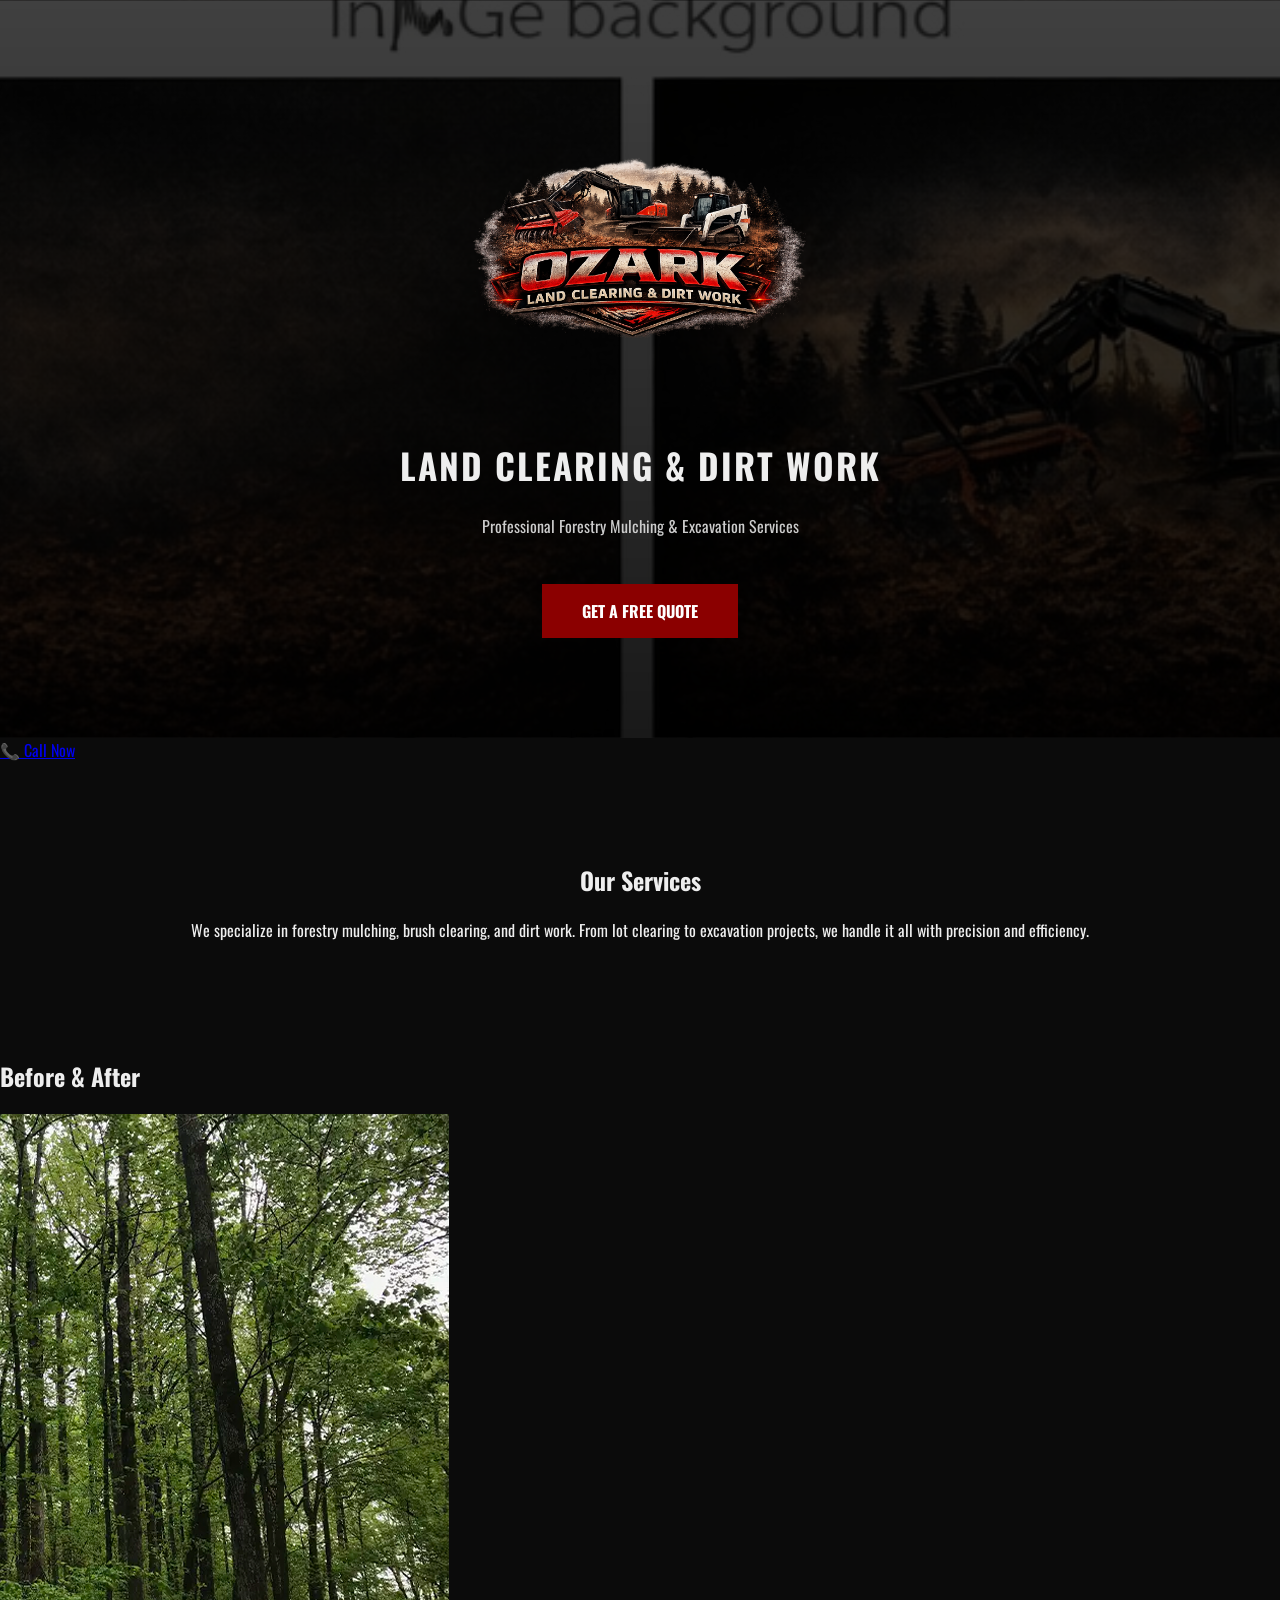
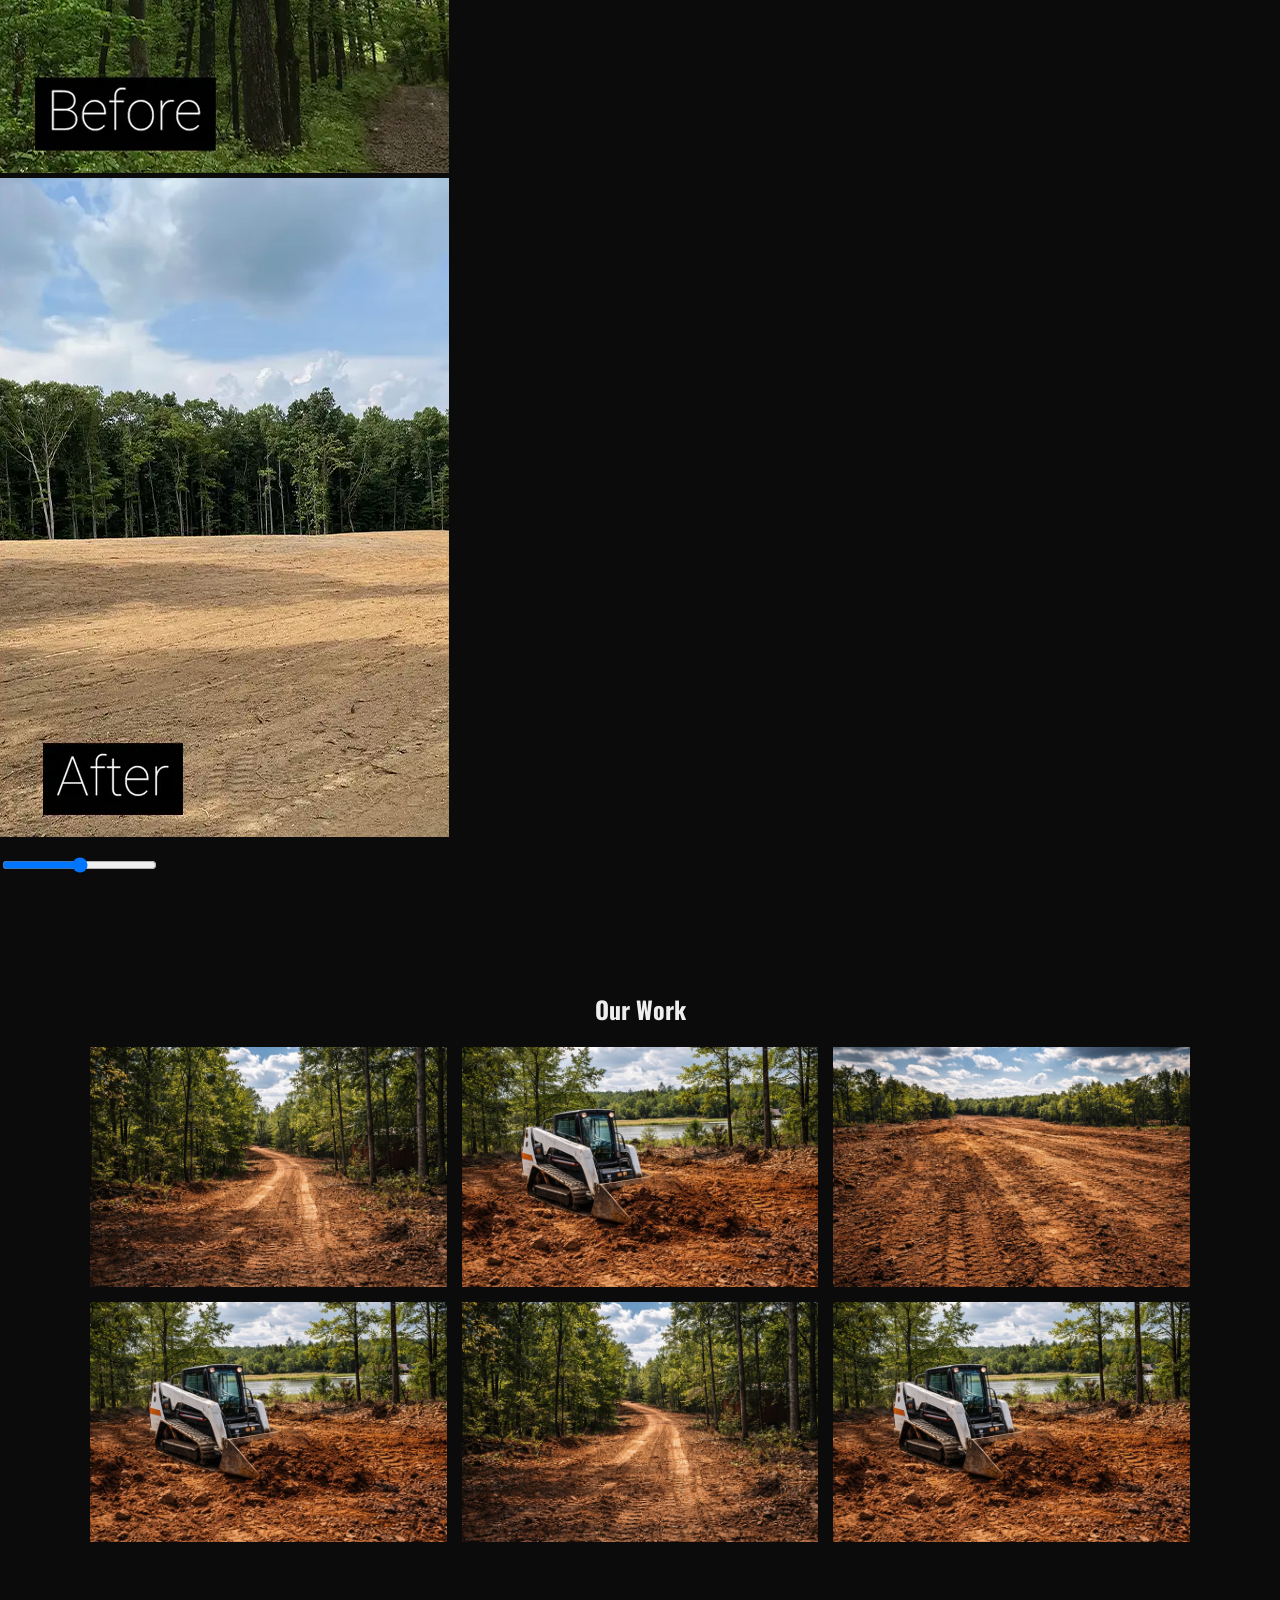
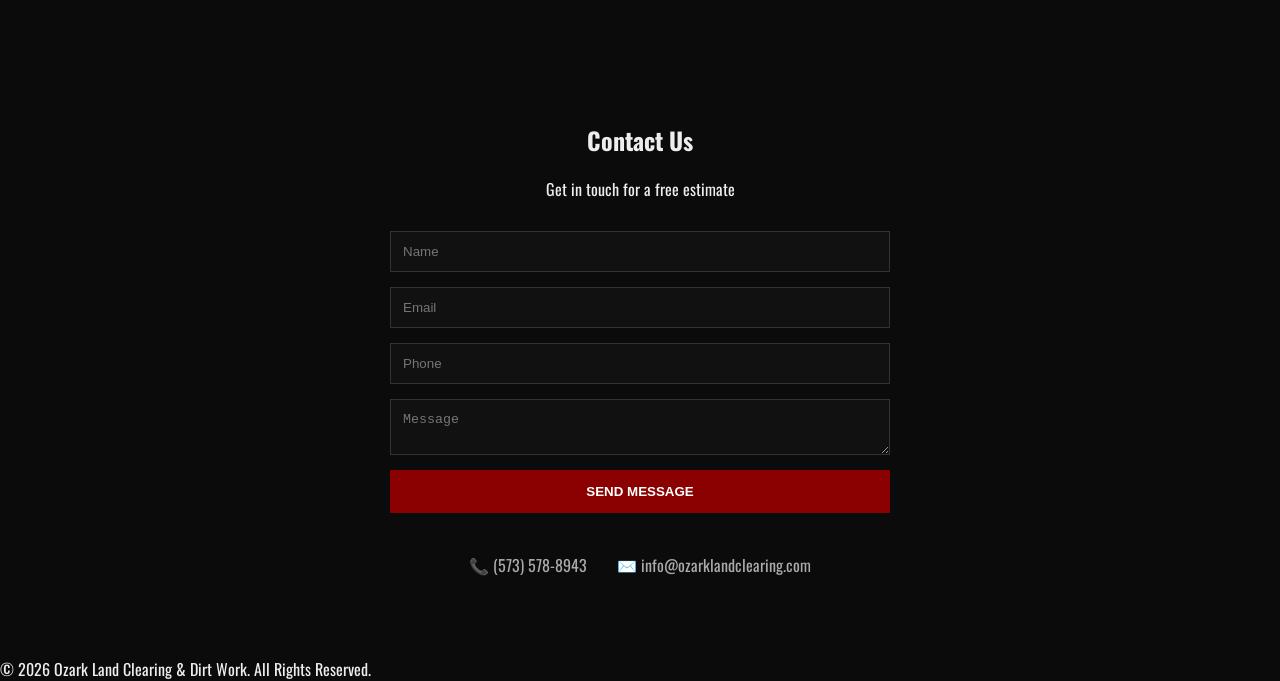
<file: index.html>
<!DOCTYPE html>
<html lang="en">
<head>
<meta charset="UTF-8">
<meta name="viewport" content="width=device-width, initial-scale=1.0">

<title>Lake of the Ozarks Forestry Mulching | Ozark Land Clearing & Dirt Work</title>

<meta name="description" content="Professional forestry mulching, brush clearing, and skid steer dirt work services in Lake of the Ozarks, Camdenton, and Osage Beach. Free estimates available.">

<meta name="keywords" content="Lake of the Ozarks forestry mulching, brush clearing Lake of the Ozarks, skid steer services Missouri, land clearing Camdenton, dirt work Osage Beach">

<meta name="author" content="Ozark Land Clearing & Dirt Work">
<script type="application/ld+json">
{
  "@context": "https://schema.org",
  "@type": "LocalBusiness",
  "name": "Ozark Land Clearing & Dirt Work",
  "image": "https://jeffrwinters.github.io/ozarklandclearing/images/logo.png",
  "url": "https://jeffrwinters.github.io/ozarklandclearing/",
  "telephone": "+1-573-578-8943",
  "description": "Forestry mulching, brush clearing, and skid steer dirt work services in Lake of the Ozarks, Camdenton, and Osage Beach.",
  "address": {
    "@type": "PostalAddress",
    "addressLocality": "Lake of the Ozarks",
    "addressRegion": "MO",
    "addressCountry": "US"
  },
  "areaServed": [
    {
      "@type": "City",
      "name": "Camdenton"
    },
    {
      "@type": "City",
      "name": "Osage Beach"
    },
    {
      "@type": "City",
      "name": "Sunrise Beach"
    }
  ],
  "serviceType": [
    "Forestry Mulching",
    "Brush Clearing",
    "Dirt Work",
    "Skid Steer Services"
  ]
}
</script>

<link rel="canonical" href="https://jeffrwinters.github.io/ozarklandclearing/">

<link rel="stylesheet" href="css/style.css">
<link href="https://fonts.googleapis.com/css2?family=Oswald:wght@400;600;700&display=swap" rel="stylesheet">
</head>
<body>

<header class="hero">
  <div class="dust-layer"></div>
  <img src="images/logo.png" class="logo" alt="Ozark Land Clearing & Dirt Work">
  <h1>LAND CLEARING & DIRT WORK</h1>
  <p>Professional Forestry Mulching & Excavation Services</p>
  <a href="#contact" class="cta">GET A FREE QUOTE</a>
</header>
<a href="tel:5735788943" class="mobile-call">
  📞 Call Now
</a>
<section class="services">
  <h2>Our Services</h2>
  <p>
    We specialize in forestry mulching, brush clearing, and dirt work.
    From lot clearing to excavation projects, we handle it all with
    precision and efficiency.
  </p>
</section>

<section class="before-after">
  <h2>Before & After</h2>
  <div class="slider">
    <img src="images/before.png" alt="Before land clearing">
    <div class="overlay">
      <img src="images/after.png" alt="After land clearing">
    </div>
    <input type="range" min="0" max="100" value="50" class="slider-control">
  </div>
</section>

<section class="gallery">
  <h2>Our Work</h2>
  <div class="grid">
    <img src="images/gallery-1.jpg">
    <img src="images/gallery-2.jpg">
    <img src="images/gallery-3.jpg">
    <img src="images/gallery-4.jpg">
    <img src="images/gallery-5.jpg">
    <img src="images/gallery-6.jpg">
  </div>
</section>

<section id="contact" class="contact">
  <h2>Contact Us</h2>
  <p>Get in touch for a free estimate</p>

  <form action="https://formspree.io/f/yourformid" method="POST">
    <input type="text" name="name" placeholder="Name" required>
    <input type="email" name="email" placeholder="Email" required>
    <input type="tel" name="phone" placeholder="Phone">
    <textarea name="message" placeholder="Message"></textarea>
    <button type="submit">SEND MESSAGE</button>
  </form>

  <div class="footer-info">
    <span>📞 (573) 578-8943</span>
    <span>✉️ info@ozarklandclearing.com</span>
  </div>
</section>
<script>
const sections = document.querySelectorAll("section");

const observer = new IntersectionObserver(entries => {
  entries.forEach(entry => {
    if(entry.isIntersecting){
      entry.target.classList.add("visible");
    }
  });
});

sections.forEach(section => observer.observe(section));
</script>
<script>
const slider = document.querySelector(".slider-control");
const overlay = document.querySelector(".overlay");

if(slider){
  slider.addEventListener("input", function(){
    overlay.style.width = this.value + "%";
  });
}
</script>
<script>
const logo = document.querySelector(".logo");

window.addEventListener("scroll", () => {
  const offset = window.scrollY * 0.08;
  logo.style.transform = `translateY(${offset}px)`;
});
</script>
<script>
const dustLayer = document.querySelector(".dust-layer");

// Create particles
for (let i = 0; i < 25; i++) {
  const particle = document.createElement("div");
  particle.classList.add("dust");
  particle.style.left = Math.random() * 100 + "%";
  particle.style.top = Math.random() * 100 + "%";
  particle.dataset.speed = (Math.random() * 0.5 + 0.2).toFixed(2);
  dustLayer.appendChild(particle);
}

const particles = document.querySelectorAll(".dust");

window.addEventListener("scroll", () => {
  const scrollY = window.scrollY;

  particles.forEach(p => {
    const speed = p.dataset.speed;
    p.style.transform = `translateY(${scrollY * speed * 0.05}px)`;
  });
});
</script>
<script>
const hero = document.querySelector(".hero");
const dustLayer = document.querySelector(".dust-layer");

// Create dust particles
for (let i = 0; i < 25; i++) {
  const particle = document.createElement("div");
  particle.classList.add("dust");
  particle.style.left = Math.random() * 100 + "%";
  particle.style.top = Math.random() * 100 + "%";
  particle.dataset.speed = (Math.random() * 0.5 + 0.2).toFixed(2);
  dustLayer.appendChild(particle);
}

const particles = document.querySelectorAll(".dust");

window.addEventListener("scroll", () => {
  const scrollY = window.scrollY;
  const heroHeight = hero.offsetHeight;

  // Move particles
  particles.forEach(p => {
    const speed = p.dataset.speed;
    p.style.transform = `translateY(${scrollY * speed * 0.05}px)`;
  });

  // Fade dust as user scrolls past hero
  const fadePoint = heroHeight * 0.6;
  const opacity = Math.max(0, 1 - scrollY / fadePoint);

  dustLayer.style.opacity = opacity;
});
</script>
<footer>
  © 2026 Ozark Land Clearing & Dirt Work. All Rights Reserved.
</footer>

<script>
  <!-- dust script here -->
</script>

</body>
</html>
</file>
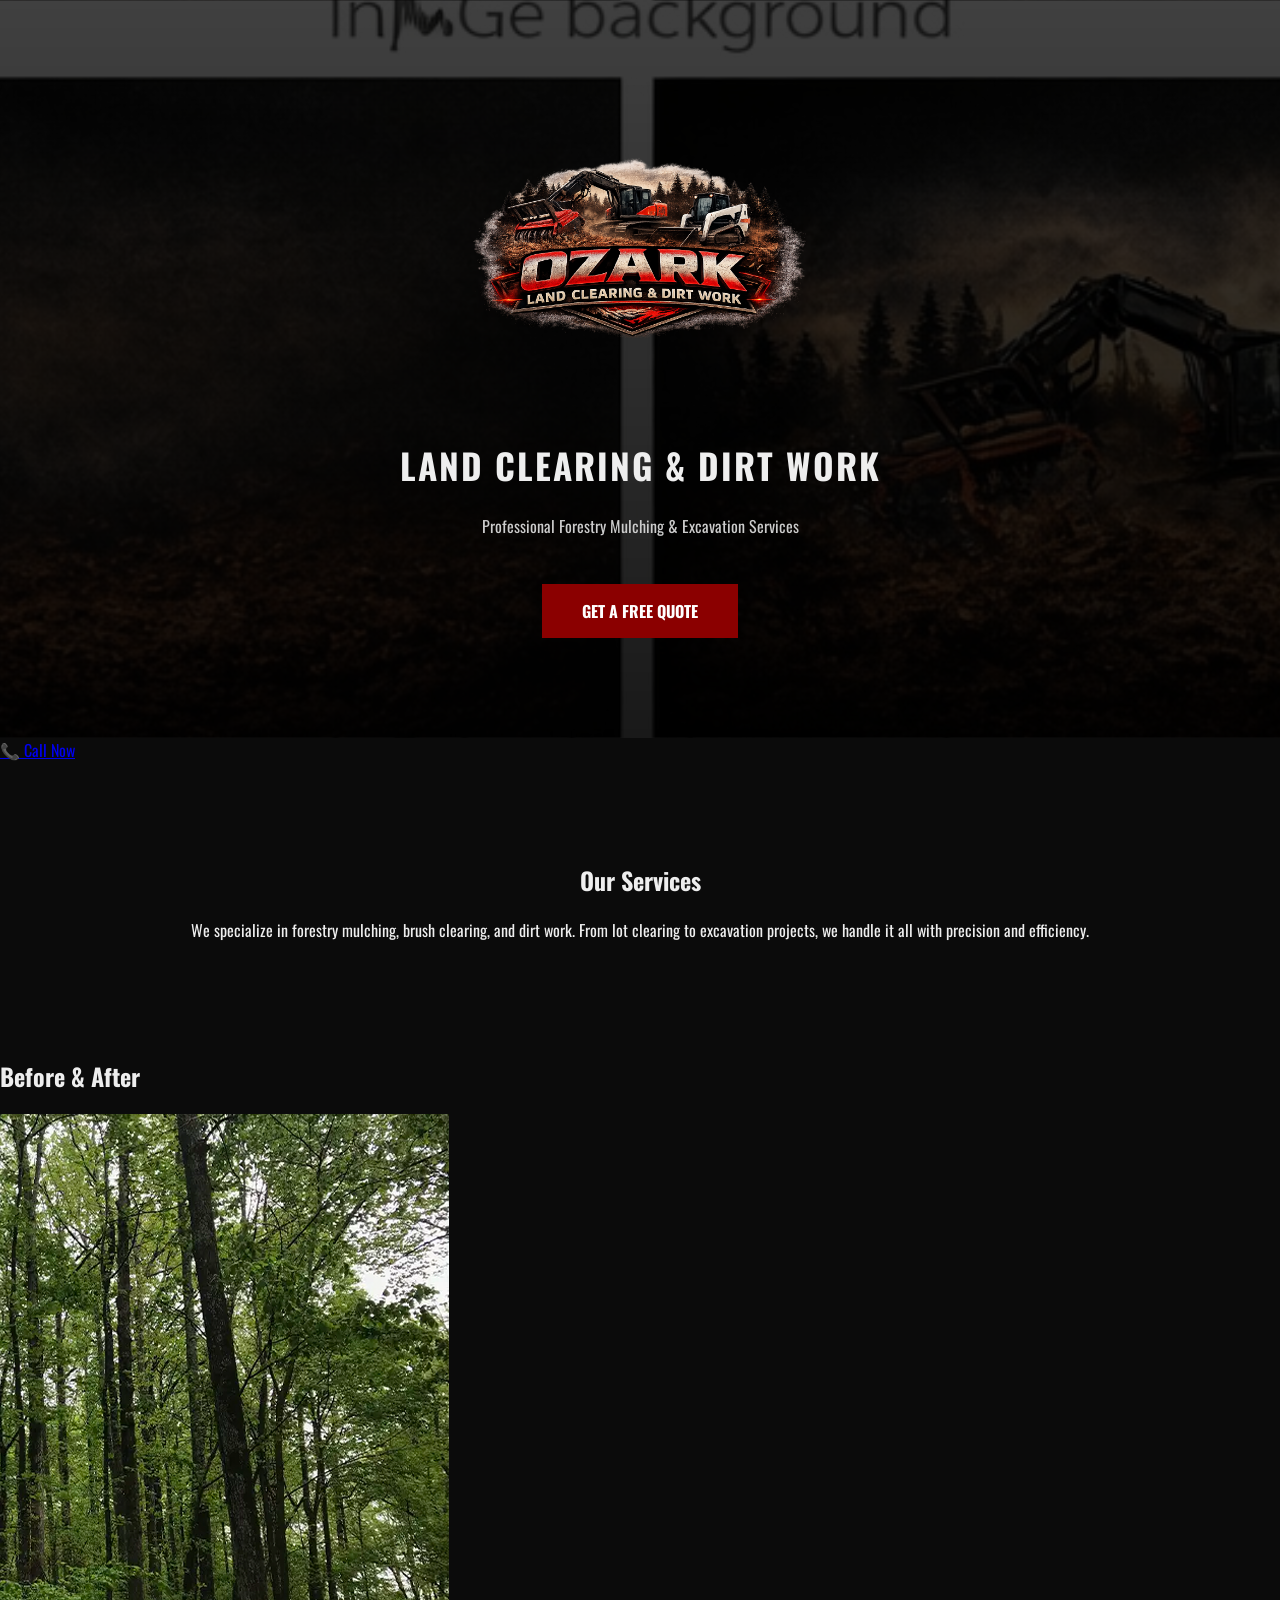
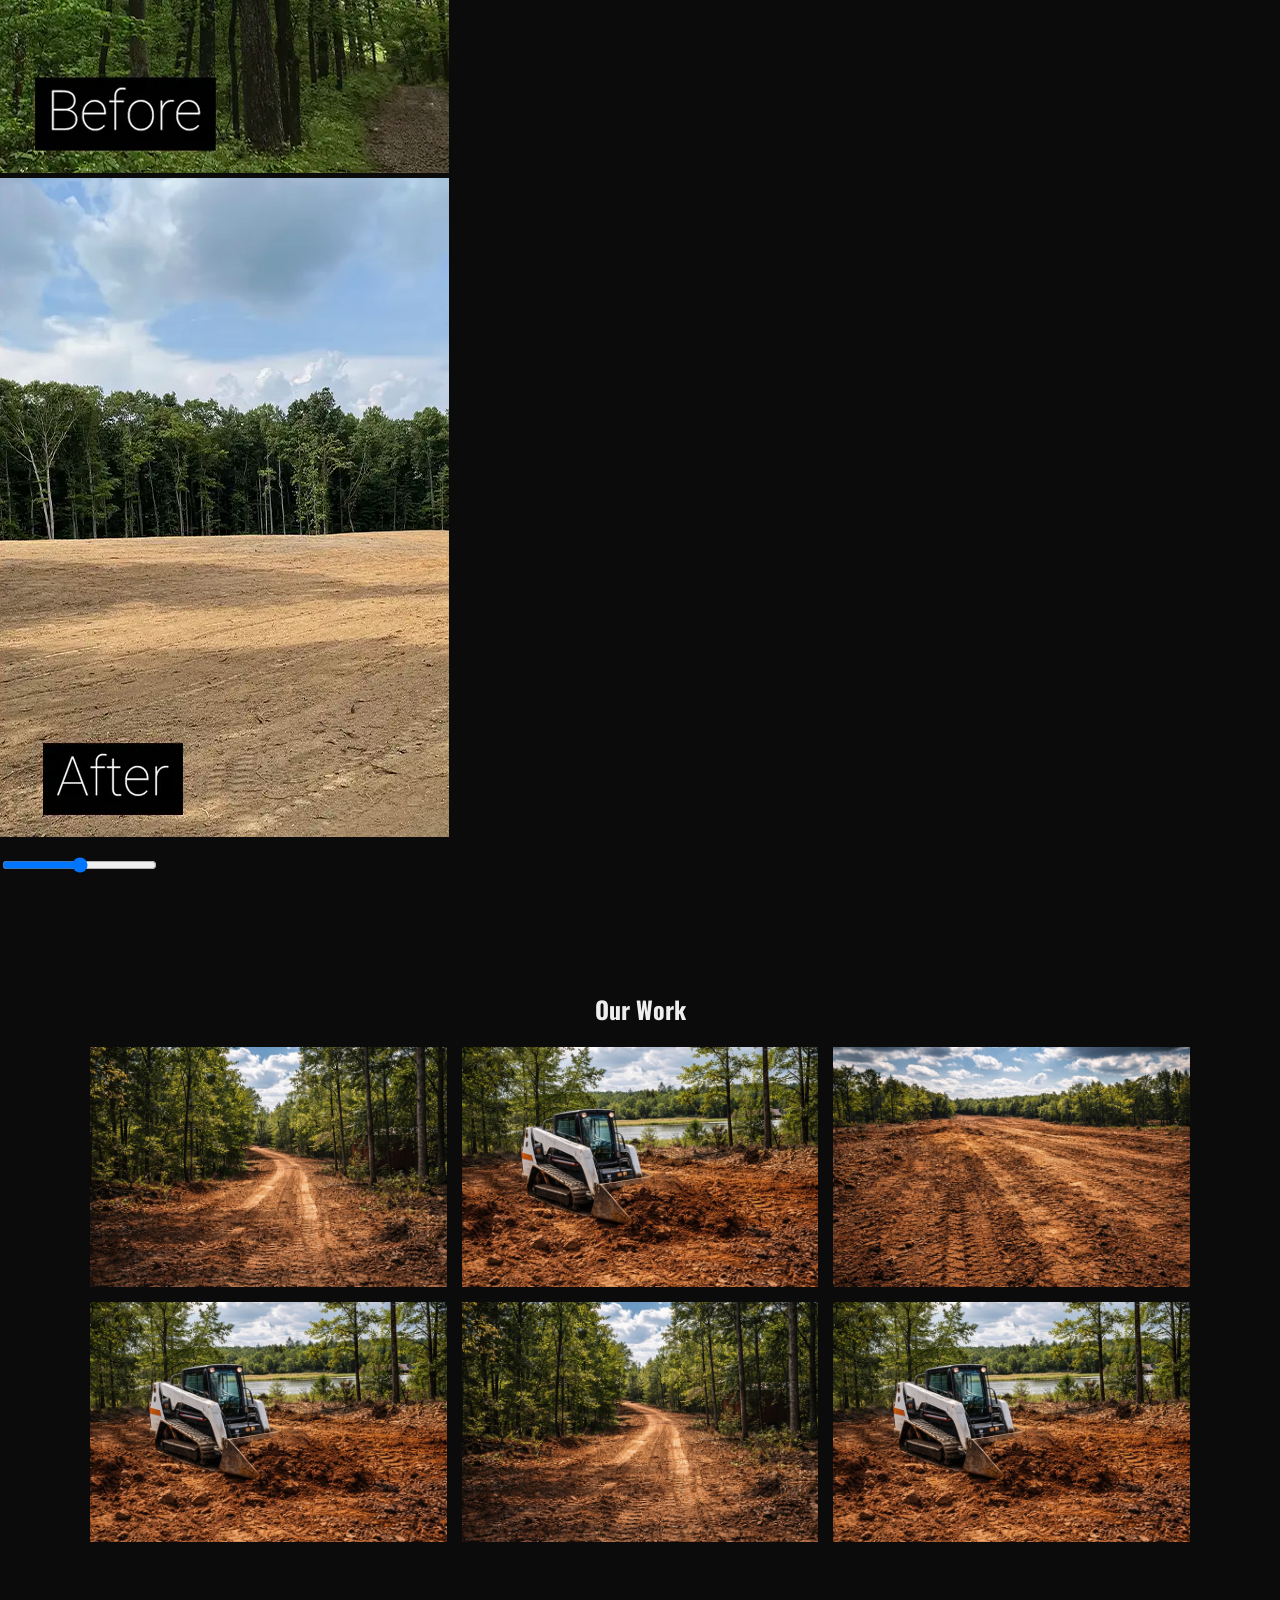
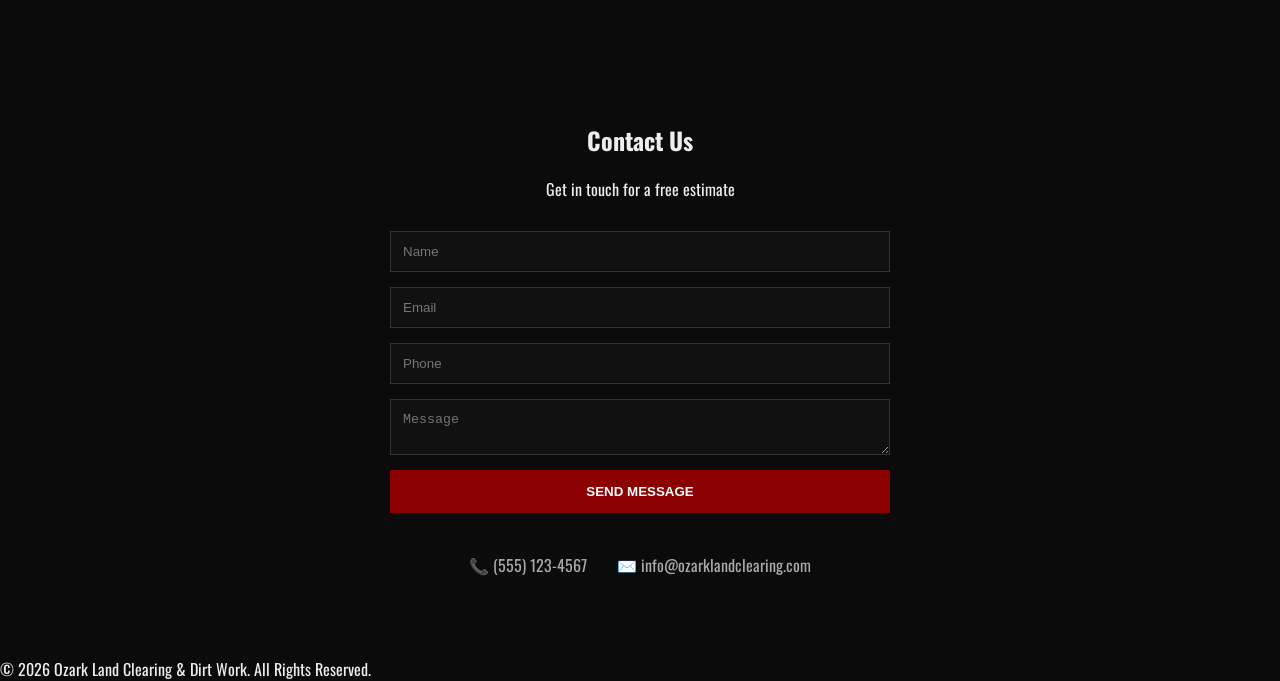
<file: index - Copy (2).html>
<!DOCTYPE html>
<html lang="en">
<head>
<meta charset="UTF-8">
<meta name="viewport" content="width=device-width, initial-scale=1.0">

<title>Lake of the Ozarks Forestry Mulching | Ozark Land Clearing & Dirt Work</title>

<meta name="description" content="Professional forestry mulching, brush clearing, and skid steer dirt work services in Lake of the Ozarks, Camdenton, and Osage Beach. Free estimates available.">

<meta name="keywords" content="Lake of the Ozarks forestry mulching, brush clearing Lake of the Ozarks, skid steer services Missouri, land clearing Camdenton, dirt work Osage Beach">

<meta name="author" content="Ozark Land Clearing & Dirt Work">
<script type="application/ld+json">
{
  "@context": "https://schema.org",
  "@type": "LocalBusiness",
  "name": "Ozark Land Clearing & Dirt Work",
  "image": "https://jeffrwinters.github.io/ozarklandclearing/images/logo.png",
  "url": "https://jeffrwinters.github.io/ozarklandclearing/",
  "telephone": "+1-555-123-4567",
  "description": "Forestry mulching, brush clearing, and skid steer dirt work services in Lake of the Ozarks, Camdenton, and Osage Beach.",
  "address": {
    "@type": "PostalAddress",
    "addressLocality": "Lake of the Ozarks",
    "addressRegion": "MO",
    "addressCountry": "US"
  },
  "areaServed": [
    {
      "@type": "City",
      "name": "Camdenton"
    },
    {
      "@type": "City",
      "name": "Osage Beach"
    },
    {
      "@type": "City",
      "name": "Sunrise Beach"
    }
  ],
  "serviceType": [
    "Forestry Mulching",
    "Brush Clearing",
    "Dirt Work",
    "Skid Steer Services"
  ]
}
</script>

<link rel="canonical" href="https://jeffrwinters.github.io/ozarklandclearing/">

<link rel="stylesheet" href="css/style.css">
<link href="https://fonts.googleapis.com/css2?family=Oswald:wght@400;600;700&display=swap" rel="stylesheet">
</head>
<body>

<header class="hero">
  <div class="dust-layer"></div>
  <img src="images/logo.png" class="logo" alt="Ozark Land Clearing & Dirt Work">
  <h1>LAND CLEARING & DIRT WORK</h1>
  <p>Professional Forestry Mulching & Excavation Services</p>
  <a href="#contact" class="cta">GET A FREE QUOTE</a>
</header>
<a href="tel:5551234567" class="mobile-call">
  📞 Call Now
</a>
<section class="services">
  <h2>Our Services</h2>
  <p>
    We specialize in forestry mulching, brush clearing, and dirt work.
    From lot clearing to excavation projects, we handle it all with
    precision and efficiency.
  </p>
</section>

<section class="before-after">
  <h2>Before & After</h2>
  <div class="slider">
    <img src="images/before.png" alt="Before land clearing">
    <div class="overlay">
      <img src="images/after.png" alt="After land clearing">
    </div>
    <input type="range" min="0" max="100" value="50" class="slider-control">
  </div>
</section>

<section class="gallery">
  <h2>Our Work</h2>
  <div class="grid">
    <img src="images/gallery-1.jpg">
    <img src="images/gallery-2.jpg">
    <img src="images/gallery-3.jpg">
    <img src="images/gallery-4.jpg">
    <img src="images/gallery-5.jpg">
    <img src="images/gallery-6.jpg">
  </div>
</section>

<section id="contact" class="contact">
  <h2>Contact Us</h2>
  <p>Get in touch for a free estimate</p>

  <form action="https://formspree.io/f/yourformid" method="POST">
    <input type="text" name="name" placeholder="Name" required>
    <input type="email" name="email" placeholder="Email" required>
    <input type="tel" name="phone" placeholder="Phone">
    <textarea name="message" placeholder="Message"></textarea>
    <button type="submit">SEND MESSAGE</button>
  </form>

  <div class="footer-info">
    <span>📞 (555) 123-4567</span>
    <span>✉️ info@ozarklandclearing.com</span>
  </div>
</section>
<script>
const sections = document.querySelectorAll("section");

const observer = new IntersectionObserver(entries => {
  entries.forEach(entry => {
    if(entry.isIntersecting){
      entry.target.classList.add("visible");
    }
  });
});

sections.forEach(section => observer.observe(section));
</script>
<script>
const slider = document.querySelector(".slider-control");
const overlay = document.querySelector(".overlay");

if(slider){
  slider.addEventListener("input", function(){
    overlay.style.width = this.value + "%";
  });
}
</script>
<script>
const logo = document.querySelector(".logo");

window.addEventListener("scroll", () => {
  const offset = window.scrollY * 0.08;
  logo.style.transform = `translateY(${offset}px)`;
});
</script>
<script>
const dustLayer = document.querySelector(".dust-layer");

// Create particles
for (let i = 0; i < 25; i++) {
  const particle = document.createElement("div");
  particle.classList.add("dust");
  particle.style.left = Math.random() * 100 + "%";
  particle.style.top = Math.random() * 100 + "%";
  particle.dataset.speed = (Math.random() * 0.5 + 0.2).toFixed(2);
  dustLayer.appendChild(particle);
}

const particles = document.querySelectorAll(".dust");

window.addEventListener("scroll", () => {
  const scrollY = window.scrollY;

  particles.forEach(p => {
    const speed = p.dataset.speed;
    p.style.transform = `translateY(${scrollY * speed * 0.05}px)`;
  });
});
</script>
<script>
const hero = document.querySelector(".hero");
const dustLayer = document.querySelector(".dust-layer");

// Create dust particles
for (let i = 0; i < 25; i++) {
  const particle = document.createElement("div");
  particle.classList.add("dust");
  particle.style.left = Math.random() * 100 + "%";
  particle.style.top = Math.random() * 100 + "%";
  particle.dataset.speed = (Math.random() * 0.5 + 0.2).toFixed(2);
  dustLayer.appendChild(particle);
}

const particles = document.querySelectorAll(".dust");

window.addEventListener("scroll", () => {
  const scrollY = window.scrollY;
  const heroHeight = hero.offsetHeight;

  // Move particles
  particles.forEach(p => {
    const speed = p.dataset.speed;
    p.style.transform = `translateY(${scrollY * speed * 0.05}px)`;
  });

  // Fade dust as user scrolls past hero
  const fadePoint = heroHeight * 0.6;
  const opacity = Math.max(0, 1 - scrollY / fadePoint);

  dustLayer.style.opacity = opacity;
});
</script>
<footer>
  © 2026 Ozark Land Clearing & Dirt Work. All Rights Reserved.
</footer>

<script>
  <!-- dust script here -->
</script>

</body>
</html>
</file>
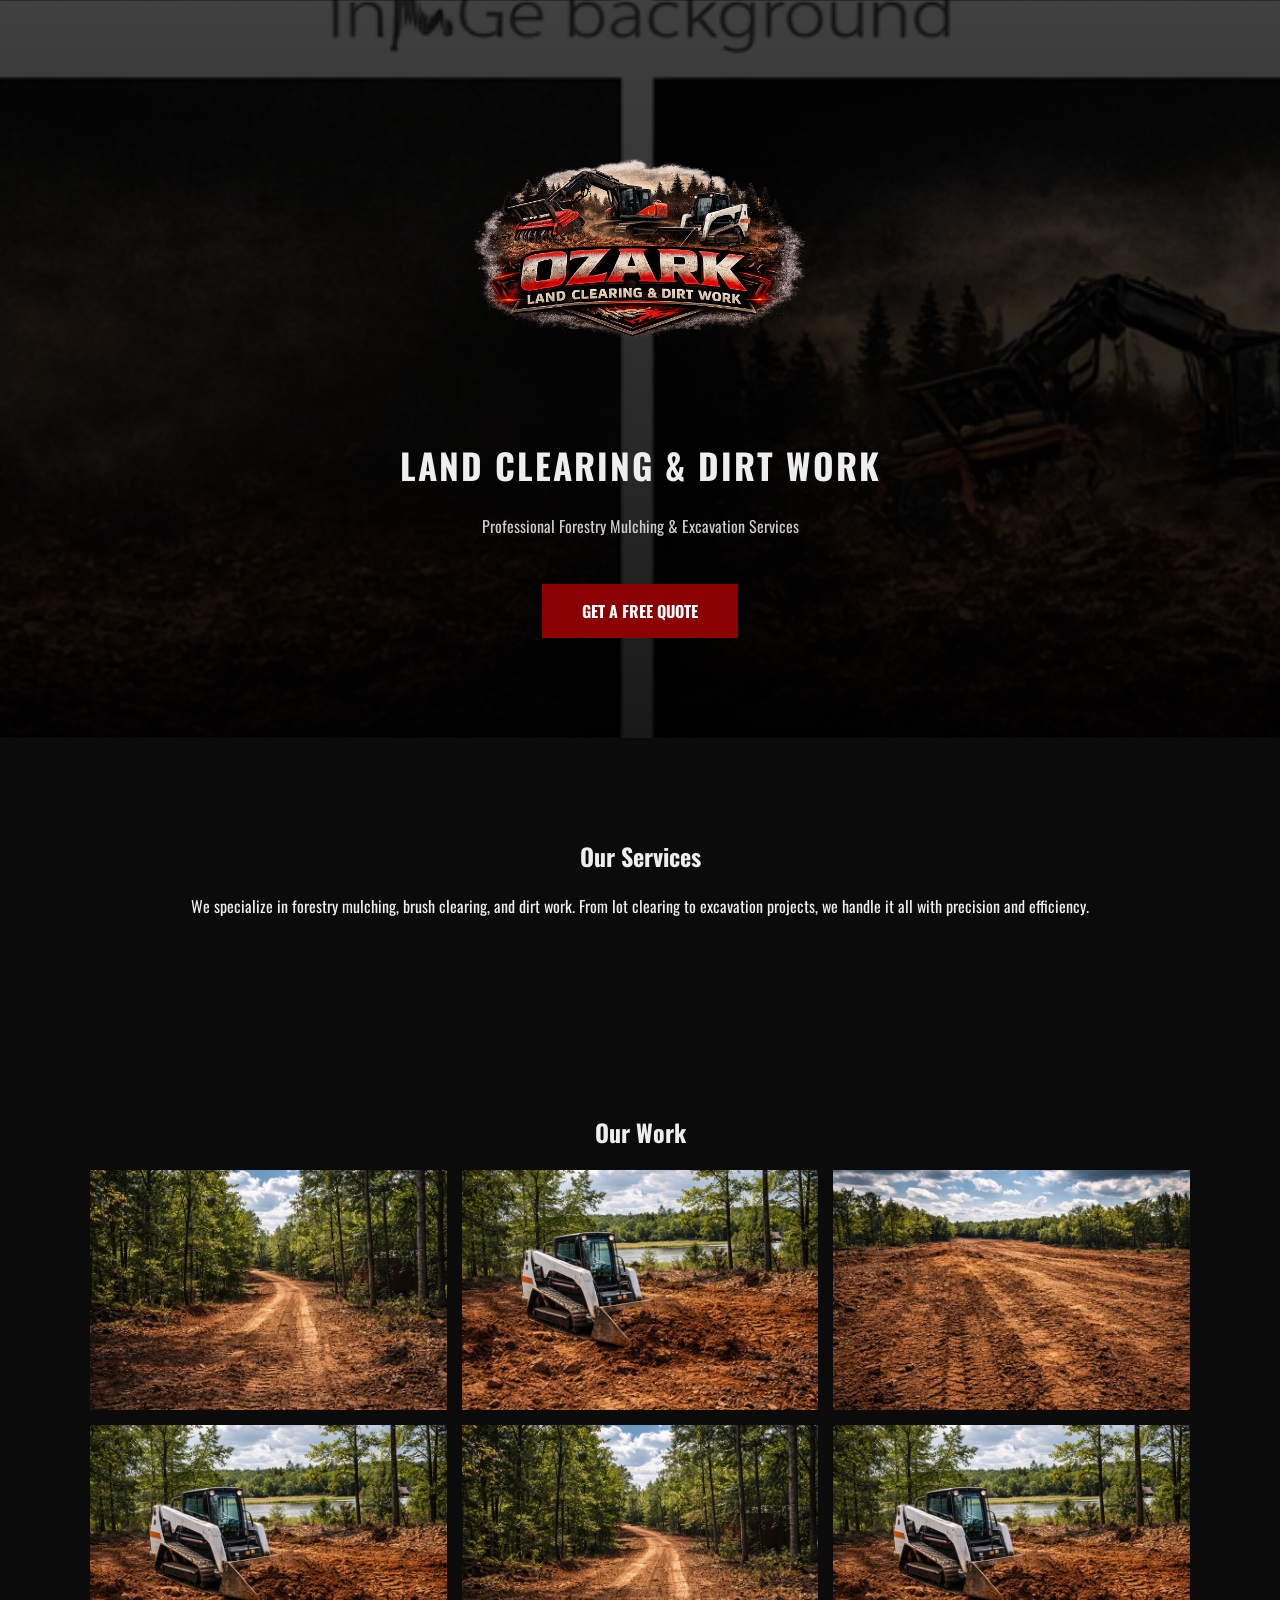
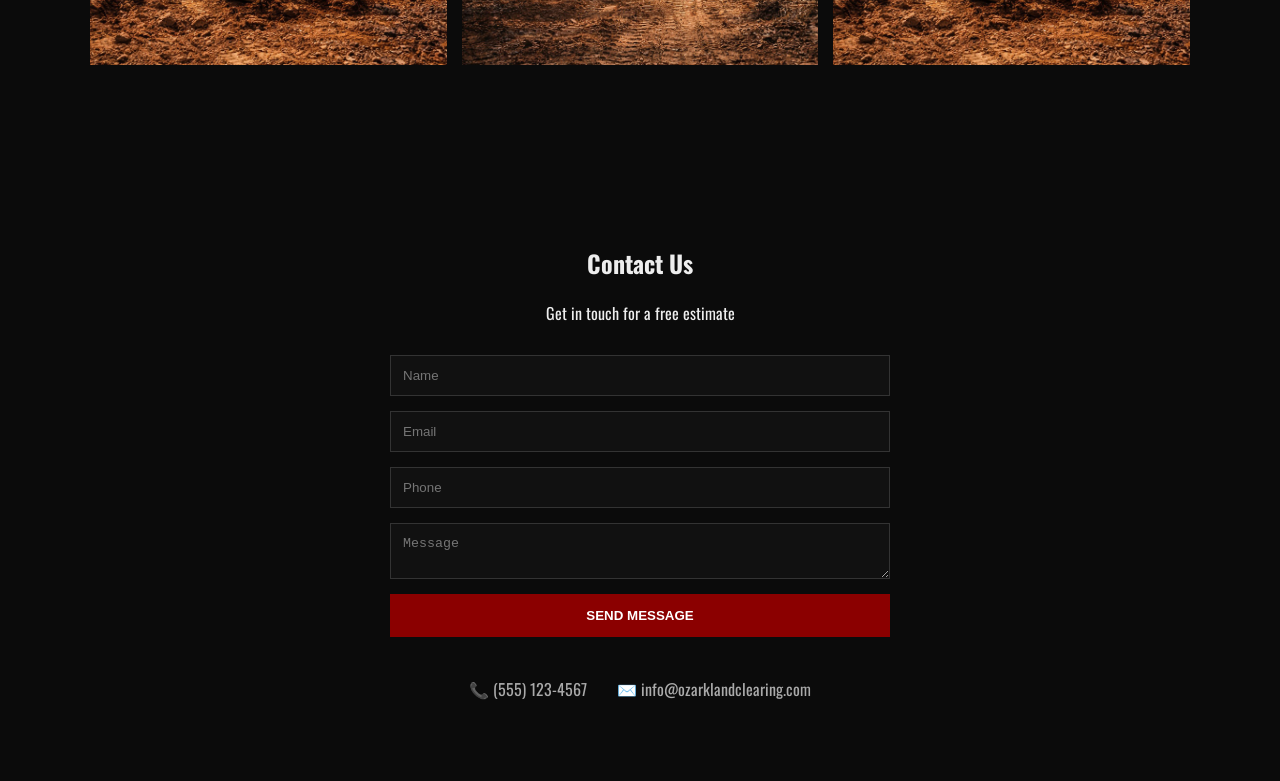
<file: index - Copy.html>
<!DOCTYPE html>
<html lang="en">
<head>
<meta charset="UTF-8">
<meta name="viewport" content="width=device-width, initial-scale=1.0">
<title>Ozark Land Clearing & Dirt Work</title>
<link rel="stylesheet" href="css/style.css">
<link href="https://fonts.googleapis.com/css2?family=Oswald:wght@400;600;700&display=swap" rel="stylesheet">
</head>
<body>

<header class="hero">
  <img src="images/logo.png" class="logo" alt="Ozark Land Clearing & Dirt Work">
  <h1>LAND CLEARING & DIRT WORK</h1>
  <p>Professional Forestry Mulching & Excavation Services</p>
  <a href="#contact" class="cta">GET A FREE QUOTE</a>
</header>

<section class="services">
  <h2>Our Services</h2>
  <p>
    We specialize in forestry mulching, brush clearing, and dirt work.
    From lot clearing to excavation projects, we handle it all with
    precision and efficiency.
  </p>
</section>

<section class="gallery">
  <h2>Our Work</h2>
  <div class="grid">
    <img src="images/gallery-1.jpg">
    <img src="images/gallery-2.jpg">
    <img src="images/gallery-3.jpg">
    <img src="images/gallery-4.jpg">
    <img src="images/gallery-5.jpg">
    <img src="images/gallery-6.jpg">
  </div>
</section>

<section id="contact" class="contact">
  <h2>Contact Us</h2>
  <p>Get in touch for a free estimate</p>

  <form action="https://formspree.io/f/yourformid" method="POST">
    <input type="text" name="name" placeholder="Name" required>
    <input type="email" name="email" placeholder="Email" required>
    <input type="tel" name="phone" placeholder="Phone">
    <textarea name="message" placeholder="Message"></textarea>
    <button type="submit">SEND MESSAGE</button>
  </form>

  <div class="footer-info">
    <span>📞 (555) 123-4567</span>
    <span>✉️ info@ozarklandclearing.com</span>
  </div>
</section>

</body>
</html>
</file>
<file: css/style.css>
body {
  margin: 0;
  font-family: 'Oswald', sans-serif;
  background: #0b0b0b;
  color: #eee;
}

.hero {
  background:
    linear-gradient(rgba(0,0,0,.75), rgba(0,0,0,.9)),
    url("../images/hero-bg.jpg") center/cover;
  text-align: center;
  padding: 100px 20px;
}

.logo {
  max-width: 420px;
  margin-bottom: 30px;
}

.hero h1 {
  font-size: 2.2rem;
  letter-spacing: 2px;
}

.hero p {
  color: #ccc;
}

.cta {
  display: inline-block;
  margin-top: 30px;
  padding: 15px 40px;
  background: #8b0000;
  color: #fff;
  text-decoration: none;
  font-weight: 700;
}

.services, .gallery, .contact {
  padding: 80px 20px;
  max-width: 1100px;
  margin: auto;
  text-align: center;
}

.gallery .grid {
  display: grid;
  grid-template-columns: repeat(auto-fit, minmax(280px, 1fr));
  gap: 15px;
}

.gallery img {
  width: 100%;
  height: 240px;
  object-fit: cover;
}

.contact form {
  max-width: 500px;
  margin: 30px auto;
  display: grid;
  gap: 15px;
}

input, textarea {
  padding: 12px;
  background: #111;
  border: 1px solid #333;
  color: #fff;
}

button {
  background: #8b0000;
  border: none;
  padding: 14px;
  color: #fff;
  font-weight: 700;
}

.footer-info {
  margin-top: 40px;
  display: flex;
  justify-content: center;
  gap: 30px;
  color: #aaa;
}
</file>
